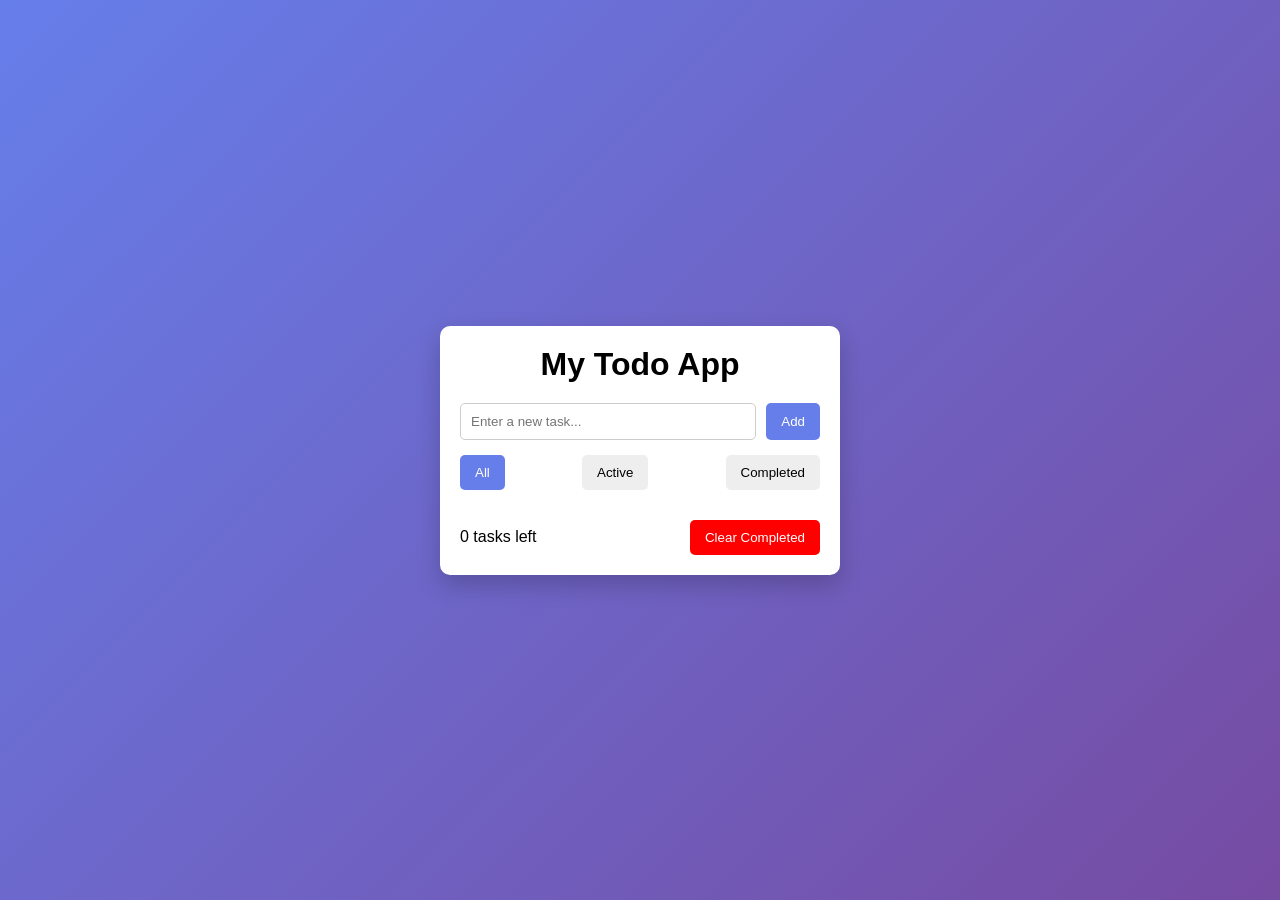
<file: Todo app/index.html>
<!DOCTYPE html>
<html lang="en">
<head>
    <meta charset="UTF-8">
    <meta name="viewport" content="width=device-width, initial-scale=1.0">
    <title>Document</title>
    <link rel="stylesheet" href="style.css">
</head>
<body>
    <div class="container">
        <h1>My Todo App</h1>

        <div class="input-section">
            <input type="text" id="todoInput" placeholder="Enter a new task...">
            <button id="addBtn">Add</button>
        </div>

        <div class="filters">
            <button class="filter-btn active" data-filter="all">All</button>
            <button class="filter-btn" data-filter="active">Active</button>
            <button class="filter-btn" data-filter="completed">Completed</button>
        </div>

        <ul id="todoList"></ul>

        <div class="footer">
            <span id="taskCount">0 tasks left</span>
            <button id="clearCompleted">Clear Completed</button>
        </div>
    </div>

    <script src="script.js"></script>
</body>
</html>
</file>
<file: Todo app/style.css>
* {
    margin: 0;
    padding: 0;
    box-sizing: border-box;
}

body {
    font-family: Arial, sans-serif;
    background: linear-gradient(135deg, #667eea, #764ba2);
    display: flex;
    justify-content: center;
    align-items: center;
    height: 100vh;
}

.container {
    background: white;
    width: 400px;
    padding: 20px;
    border-radius: 10px;
    box-shadow: 0 10px 25px rgba(0,0,0,0.2);
}

h1 {
    text-align: center;
    margin-bottom: 20px;
}

.input-section {
    display: flex;
    gap: 10px;
}

input {
    flex: 1;
    padding: 10px;
    border: 1px solid #ccc;
    border-radius: 5px;
}

button {
    padding: 10px 15px;
    border: none;
    cursor: pointer;
    border-radius: 5px;
}

#addBtn {
    background: #667eea;
    color: white;
}

.filters {
    margin: 15px 0;
    display: flex;
    justify-content: space-between;
}

.filter-btn {
    background: #eee;
}

.filter-btn.active {
    background: #667eea;
    color: white;
}

ul {
    list-style: none;
    max-height: 250px;
    overflow-y: auto;
}

li {
    display: flex;
    justify-content: space-between;
    align-items: center;
    padding: 8px;
    margin-bottom: 8px;
    background: #f5f5f5;
    border-radius: 5px;
}

li.completed span {
    text-decoration: line-through;
    opacity: 0.6;
}

.task-buttons button {
    margin-left: 5px;
    padding: 5px 8px;
}

.footer {
    margin-top: 15px;
    display: flex;
    justify-content: space-between;
    align-items: center;
}

#clearCompleted {
    background: red;
    color: white;
}
</file>
